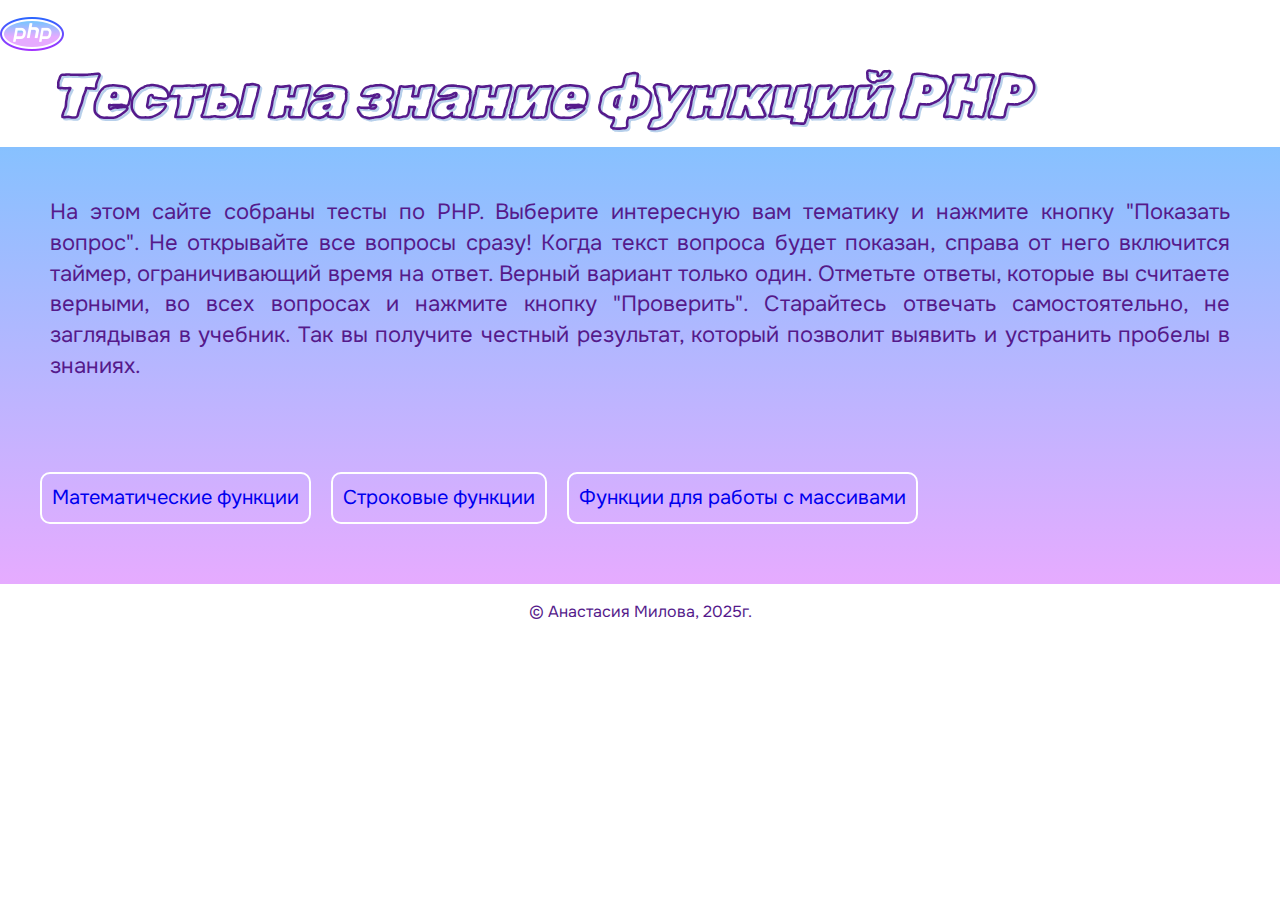
<file: index.html>
<!DOCTYPE html>
<html lang="en">
<head>
    <meta charset="UTF-8">
    <meta name="viewport" content="width=device-width, initial-scale=1.0">
    <title>Тесты по PHP</title>
    <meta name="description" content="Проверьте знания функций PHP онлайн!">
    <link rel="icon" href="comp.png" type="image/png"> 
    <link rel="stylesheet" href="reset.css">
    <link rel="stylesheet" href="style.css">
</head>
<body>
    <header>
    <img src="logo.png" alt="...">
    <h1>Тесты на знание функций PHP</h1>
    </header>
    <main>
        <p>На этом сайте собраны тесты по PHP. Выберите интересную вам тематику и нажмите кнопку "Показать вопрос". Не открывайте все вопросы сразу! Когда текст вопроса будет показан, справа от него включится таймер, ограничивающий время на ответ.  Верный вариант только один. Отметьте ответы, которые вы считаете верными, во всех вопросах и нажмите кнопку "Проверить". Старайтесь отвечать самостоятельно, не заглядывая в учебник. Так вы получите честный результат, который позволит выявить и устранить пробелы в знаниях.</p>
        <div class="links">
            <a href="math.html">Математические функции</a>
            <a href="string.html">Строковые функции</a>
            <a href="arrs.html">Функции для работы с массивами</a>
    
        </div>
    </main>
    <footer>
        <p>© Анастасия Милова, 2025г.</p>
    </footer>
</body>
</file>
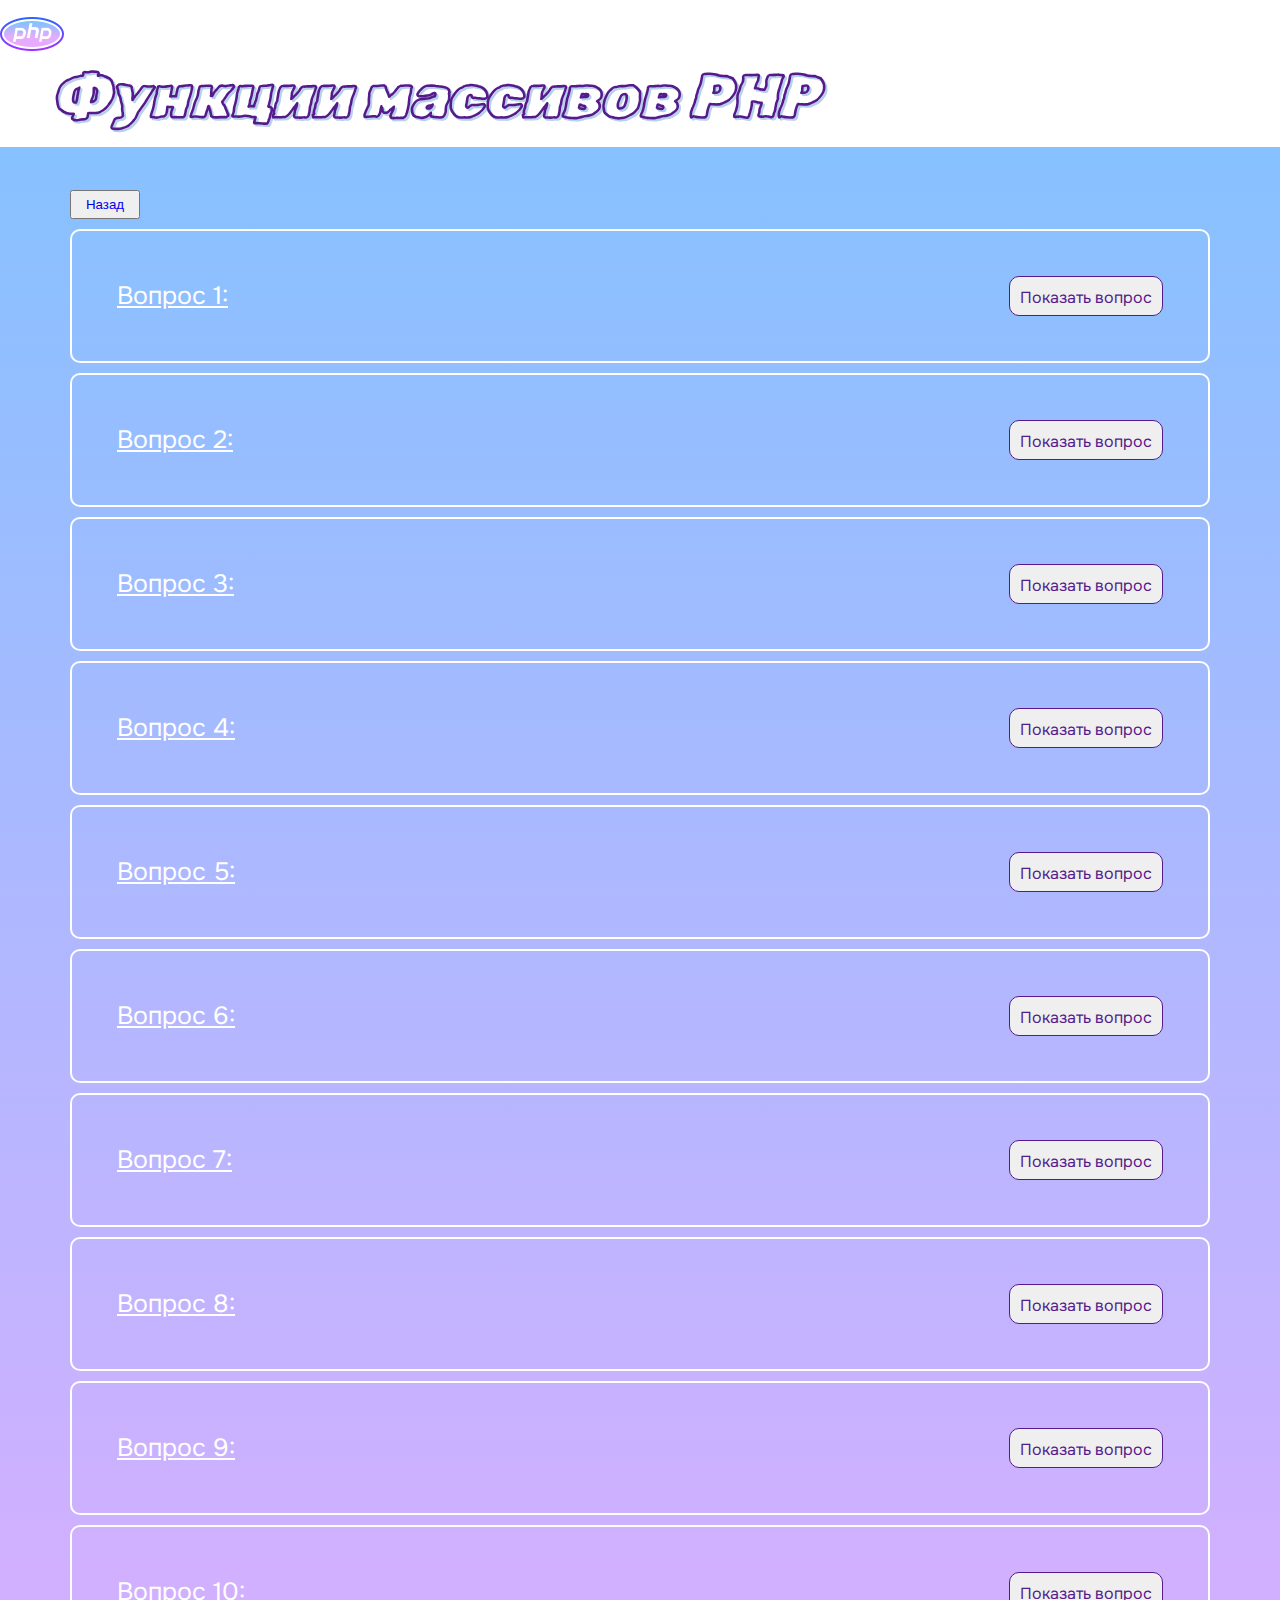
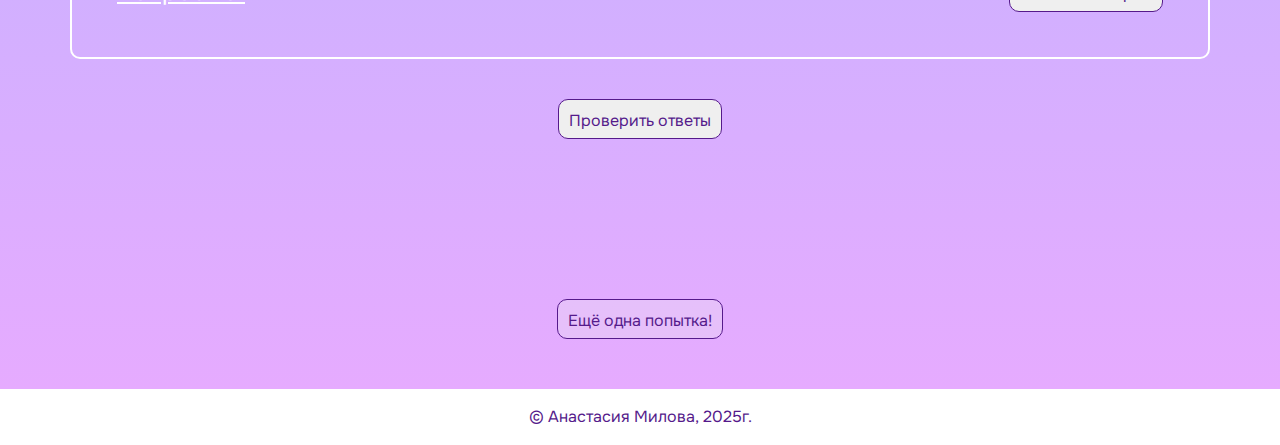
<file: arrs.html>
<!DOCTYPE html>
<html lang="en">
<head>
    <meta charset="UTF-8">
    <meta name="viewport" content="width=device-width, initial-scale=1.0">
    <title>Тест на знание  функций массивов PHP</title>
    <meta name="description" content="Проверьте знания  функций массивов PHP онлайн!">
    <link rel="icon" href="comp.png" type="image/png"> 
    <link rel="stylesheet" href="reset.css">
    <link rel="stylesheet" href="style.css">
</head>
<body>
    <header>
    <img src="logo.png" alt="...">
    <h1>Функции массивов PHP</h1>
    </header>
    <main class="test-main">
        <button class="block-button home"><a href="index.html">Назад</a></button>
        <div class="block">
            <div>
                <p class="question"><span class="question-name">Вопрос 1:</span></p>
                <div class="answers">
                    <label><input class="radio1" type="radio" name="Q1" value="0">   count_values()</label>
                    <label><input class="radio1" type="radio" name="Q1" value="1">   array_count_values()</label>
                    <label><input class="radio1" type="radio" name="Q1" value="0">   array_length()</label>
                    <label><input class="radio1" type="radio" name="Q1" value="0">   array_length_values()</label>

                </div>
            </div>
            <div class="timer">
                <button class="show1">Показать <span class="invisible">вопрос</span></button>
            </div>
        </div>
          <div class="block">
            <div>
                <p class="question"><span class="question-name">Вопрос 2:</span></p>
                <div class="answers">
                    <label><input class="radio2" type="radio" name="Q2" value="0">   Отстортировать исходный массив по убыванию</label>
                    <label><input class="radio2" type="radio" name="Q2" value="0">   Отстортировать исходный массив по возрастанию</label>
                    <label><input class="radio2" type="radio" name="Q2" value="0">   Создать массив из случайных элементов укзанного диапазона</label>
                    <label><input class="radio2" type="radio" name="Q2" value="1">   Создать массив из элементов указанного диапазона</label>

                </div>
            </div>
            <div class="timer">
                <button class="show2">Показать <span class="invisible">вопрос</span></button>
            </div>
        </div>
        <div class="block">
            <div>
                <p class="question"><span class="question-name">Вопрос 3:</span></p>
                <div class="answers">
                    <label><input class="radio3" type="radio" name="Q3" value="1">   array_keys() </label>
                    <label><input class="radio3" type="radio" name="Q3" value="0">   array_keys_range() </label>
                    <label><input class="radio3" type="radio" name="Q3" value="0">   array_keys_values()</label>
                    <label><input class="radio3" type="radio" name="Q3" value="0">   Такой функции в PHP нет</label>

                </div>
            </div>
            <div class="timer">
                <button class="show3">Показать <span class="invisible">вопрос</span></button>
            </div>
        </div>
        <div class="block">
            <div>
                <p class="question"><span class="question-name">Вопрос 4:</span></p>
                <div class="answers">
                    <label><input class="radio4" type="radio" name="Q4" value="0">   Исходный массив, из которого вырезанна часть</label>
                    <label><input class="radio4" type="radio" name="Q4" value="0">   Новый массив, содержащий исходный массив без вырезанной части</label>
                    <label><input class="radio4" type="radio" name="Q4" value="1">   Новый массив, часть исходного массива, вырезанная с помощью функции</label>
                    <label><input class="radio4" type="radio" name="Q4" value="0">   Ошибка. т.к. функция написана неправильно</label>

                </div>
            </div>
            <div class="timer">
                <button class="show4">Показать <span class="invisible">вопрос</span></button>
            </div>
        </div>
        <div class="block">
            <div>
                <p class="question"><span class="question-name">Вопрос 5:</span></p>
                <div class="answers">
                    <label><input class="radio5" type="radio" name="Q5" value="0">   Функция сортирует массив по убыванию ключей</label>
                    <label><input class="radio5" type="radio" name="Q5" value="0">   Функция сортирует массив по убыванию значений</label>
                    <label><input class="radio5" type="radio" name="Q5" value="1">   Функция сортирует массив по возрастанию ключей</label>
                    <label><input class="radio5" type="radio" name="Q5" value="0">   Функция сортирует массив по возрастанию значений</label>

                </div>
            </div>
            <div class="timer">
                <button class="show5">Показать <span class="invisible">вопрос</span></button>
            </div>
        </div>
        <div class="block">
            <div>
                <p class="question"><span class="question-name">Вопрос 6:</span></p>
                <div class="answers">
                    <label><input class="radio6" type="radio" name="Q6" value="0">   values_replace()</label>
                    <label><input class="radio6" type="radio" name="Q6" value="0">   values_change()</label>
                    <label><input class="radio6" type="radio" name="Q6" value="0">   array_change()</label>
                    <label><input class="radio6" type="radio" name="Q6" value="1">   array_replace()</label>

                </div>
            </div>
            <div class="timer">
                <button class="show6">Показать <span class="invisible">вопрос</span></button>
            </div>
        </div>
        <div class="block">
            <div>
                <p class="question"><span class="question-name">Вопрос 7:</span></p>
                <div class="answers">
                    <label><input class="radio7" type="radio" name="Q7" value="1">   array_unique()</label>
                    <label><input class="radio7" type="radio" name="Q7" value="0">   array_uniqum()</label>
                    <label><input class="radio7" type="radio" name="Q7" value="0">   array_remove_repeats()</label>
                    <label><input class="radio7" type="radio" name="Q7" value="0">   array_remove_doubles()</label>

                </div>
            </div>
            <div class="timer">
                <button class="show7">Показать <span class="invisible">вопрос</span></button>
            </div>
        </div>
        <div class="block">
            <div>
                <p class="question"><span class="question-name">Вопрос 8:</span></p>
                <div class="answers">
                    <label><input class="radio8" type="radio" name="Q8" value="0">   Ключ искомого элемента в массиве</label>
                    <label><input class="radio8" type="radio" name="Q8" value="0">   Количество элементов с заданным значением в массиве</label>
                    <label><input class="radio8" type="radio" name="Q8" value="1">   true/false</label>
                    <label><input class="radio8" type="radio" name="Q8" value="0">   Количество элементов в массиве </label>

                </div>
            </div>
            <div class="timer">
                <button class="show8">Показать <span class="invisible">вопрос</span></button>
            </div>
        </div>
        <div class="block">
            <div>
                <p class="question"><span class="question-name">Вопрос 9:</span></p>
                <div class="answers">
                    <label><input class="radio9" type="radio" name="Q9" value="1">   array_rand()</label>
                    <label><input class="radio9" type="radio" name="Q9" value="0">   shuffle()</label>
                    <label><input class="radio9" type="radio" name="Q9" value="0">   array_shuffle()</label>
                    <label><input class="radio9" type="radio" name="Q9" value="0">   array_random()</label>

                </div>
            </div>
            <div class="timer">
                <button class="show9">Показать <span class="invisible">вопрос</span></button>
            </div>
        </div>
        <div class="block">
            <div>
                <p class="question"><span class="question-name">Вопрос 10:</span></p>
                <div class="answers">
                    <label><input class="radio10" type="radio" name="Q10" value="0">   sort()</label>
                    <label><input class="radio10" type="radio" name="Q10" value="0">   rsort()</label>
                    <label><input class="radio10" type="radio" name="Q10" value="0">   arsort()</label>
                    <label><input class="radio10" type="radio" name="Q10" value="1">   asort()</label>

                </div>
            </div>
            <div class="timer">
                <button class="show10">Показать <span class="invisible">вопрос</span></button>
            </div>
        </div>
        <div class="block-result">
            <button class="check">Проверить ответы</button>
            <p class="result"></p>
            <button class="restart" disabled>Ещё одна попытка!</button>
        </div>
    </main>
    <footer>
        <p>© Анастасия Милова, 2025г.</p>
    </footer>
    <script src="script.js"></script>
    <script>let questionTexts = ['Какая функция использутся для подсчета элементов массива?','Каково назначение функции "range()"?','Какую функцию нужно использовать для создания нового массива, содержащего ключи исходного массива?', 'Каким будет результат выполнения функции "array_splice()"?', 'Каково назначение функции ksort()?', 'Какая функция применяются  для замены элементов массива элементами другого массива?', 'Какая функция используется для удаления повторяющихся значений в массиве?', 'Какой результат возвращает функция in_array()?', 'Какую функцию нужно использовать, чтобы  перемешать элементы массива в случайном порядке?', 'Какую функцию используют для сортировки  массива по возрастанию элементов с сохранением ключей?'];</script>
</body>
</file>
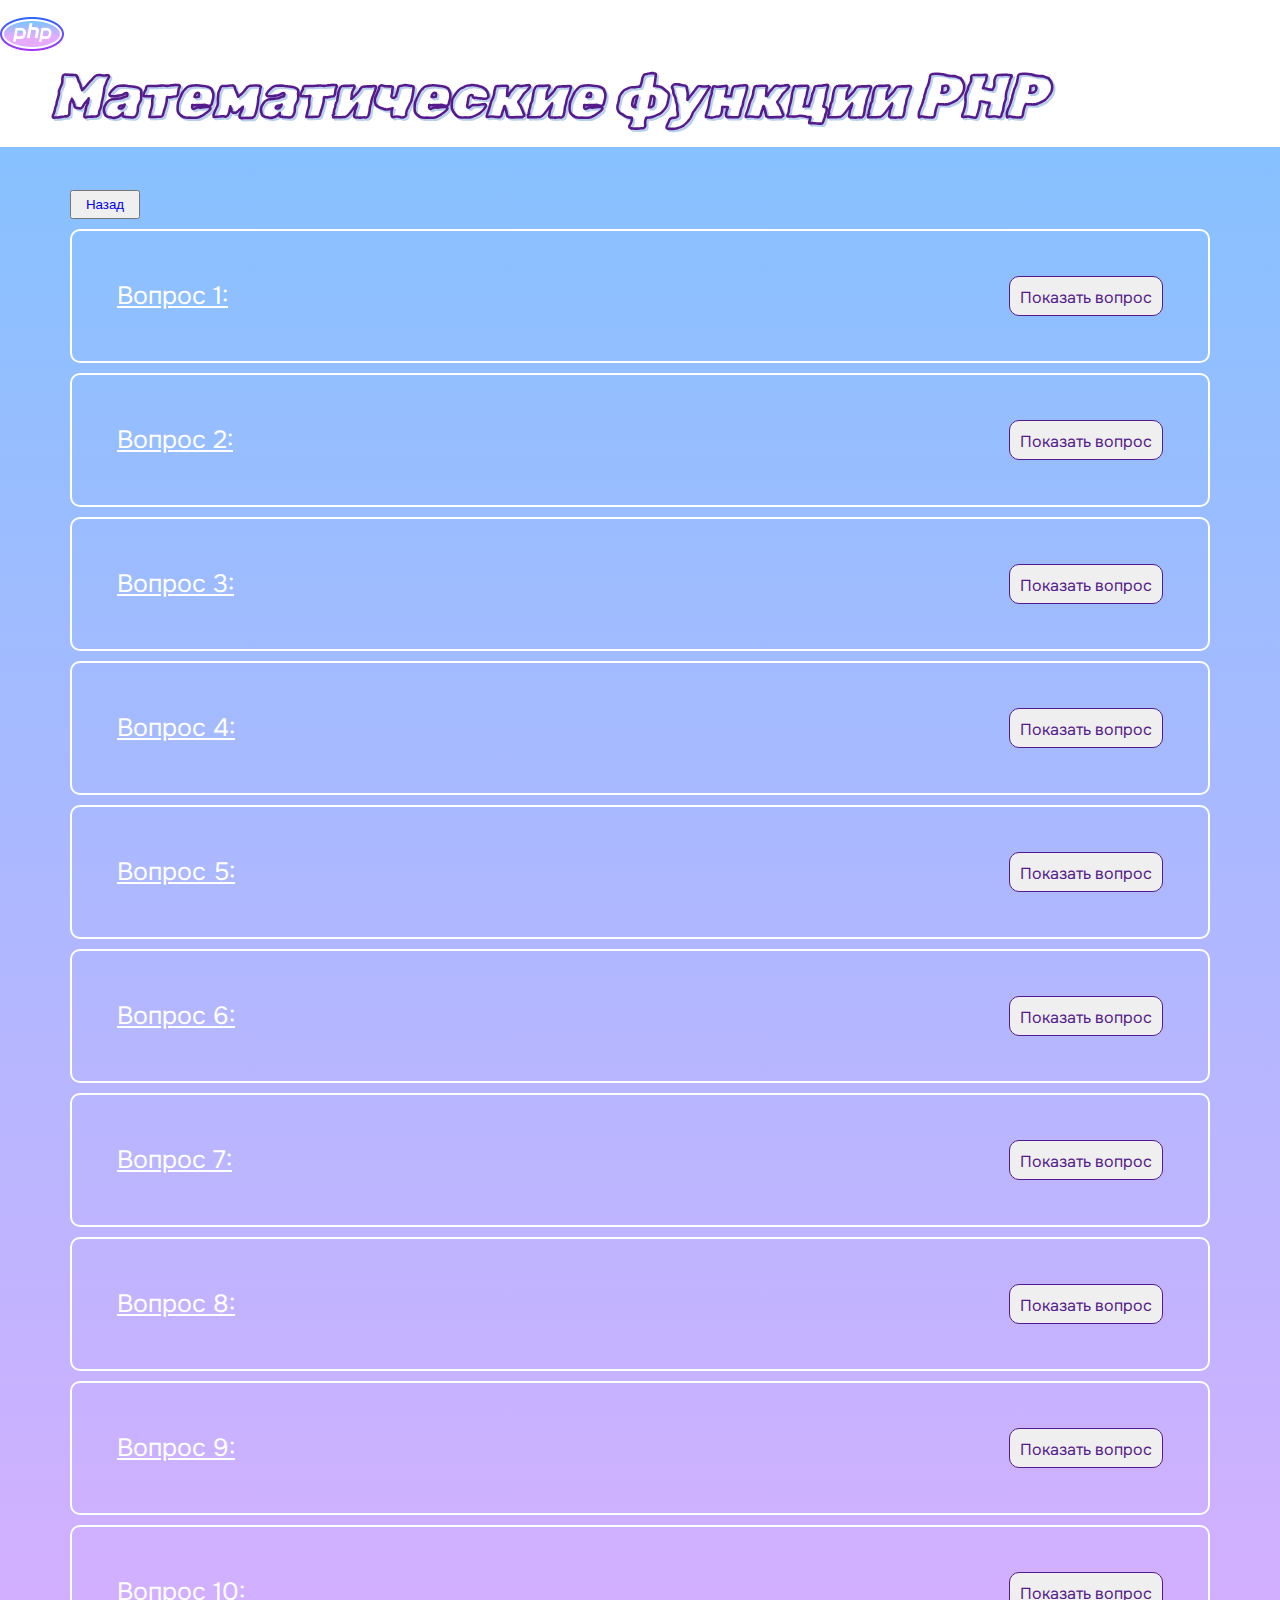
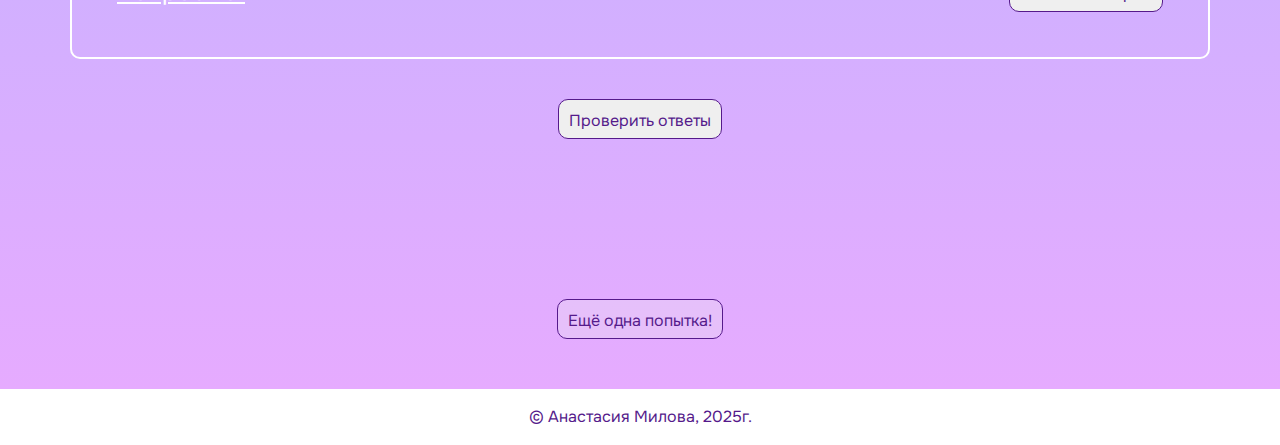
<file: math.html>
<!DOCTYPE html>
<html lang="en">
<head>
    <meta charset="UTF-8">
    <meta name="viewport" content="width=device-width, initial-scale=1.0">
    <title>Тест на знание математических функций PHP</title>
    <meta name="description" content="Проверьте знания математических функций PHP онлайн!">
    <link rel="icon" href="comp.png" type="image/png"> 
    <link rel="stylesheet" href="reset.css">
    <link rel="stylesheet" href="style.css">
</head>
<body>
    <header>
    <img src="logo.png" alt="...">
    <h1>Математические функции PHP</h1>
    </header>
    <main class="test-main">
        <button class="block-button home"><a href="index.html">Назад</a></button>
        <div class="block">
            <div>
                <p class="question"><span class="question-name">Вопрос 1:</span></p>
                <div class="answers">
                    <label><input class="radio1" type="radio" name="Q1" value="0">   root()</label>
                    <label><input class="radio1" type="radio" name="Q1" value="0">   sqrt</label>
                    <label><input class="radio1" type="radio" name="Q1" value="1">   sqrt()</label>
                    <label><input class="radio1" type="radio" name="Q1" value="0">   square</label>

                </div>
            </div>
            <div class="timer">
                <button class="show1">Показать <span class="invisible">вопрос</span></button>
            </div>
        </div>
          <div class="block">
            <div>
                <p class="question"><span class="question-name">Вопрос 2:</span></p>
                <div class="answers">
                    <label><input class="radio2" type="radio" name="Q2" value="0">   Только в виде числа</label>
                    <label><input class="radio2" type="radio" name="Q2" value="0">   Степень должна храниться в переменной</label>
                    <label><input class="radio2" type="radio" name="Q2" value="0">   Только в виде элемента массива</label>
                    <label><input class="radio2" type="radio" name="Q2" value="1">   Можно указать число либо переменную, в которой оно хранится</label>

                </div>
            </div>
            <div class="timer">
                <button class="show2">Показать <span class="invisible">вопрос</span></button>
            </div>
        </div>
        <div class="block">
            <div>
                <p class="question"><span class="question-name">Вопрос 3:</span></p>
                <div class="answers">
                    <label><input class="radio3" type="radio" name="Q3" value="1">   floor() </label>
                    <label><input class="radio3" type="radio" name="Q3" value="0">   pow() </label>
                    <label><input class="radio3" type="radio" name="Q3" value="0">   round()</label>
                    <label><input class="radio3" type="radio" name="Q3" value="0">   ceil()</label>

                </div>
            </div>
            <div class="timer">
                <button class="show3">Показать <span class="invisible">вопрос</span></button>
            </div>
        </div>
        <div class="block">
            <div>
                <p class="question"><span class="question-name">Вопрос 4:</span></p>
                <div class="answers">
                    <label><input class="radio4" type="radio" name="Q4" value="1">   Произведение всех элементов массива</label>
                    <label><input class="radio4" type="radio" name="Q4" value="0">   Объединение всех элементов массива в строку без разделителя</label>
                    <label><input class="radio4" type="radio" name="Q4" value="0">   Сумма элементов массива</label>
                    <label><input class="radio4" type="radio" name="Q4" value="0">   Массив, содержащий модули элементов исходного массива</label>

                </div>
            </div>
            <div class="timer">
                <button class="show4">Показать <span class="invisible">вопрос</span></button>
            </div>
        </div>
        <div class="block">
            <div>
                <p class="question"><span class="question-name">Вопрос 5:</span></p>
                <div class="answers">
                    <label><input class="radio5" type="radio" name="Q5" value="0">   Переводит число из двоичной системы счисления в десятичную</label>
                    <label><input class="radio5" type="radio" name="Q5" value="0">   Делит 2 числа  без остатка</label>
                    <label><input class="radio5" type="radio" name="Q5" value="1">   Переводит число из десятичной системы счисления в двоичную</label>
                    <label><input class="radio5" type="radio" name="Q5" value="0">   Возводит число в квадрат</label>

                </div>
            </div>
            <div class="timer">
                <button class="show5">Показать <span class="invisible">вопрос</span></button>
            </div>
        </div>
        <div class="block">
            <div>
                <p class="question"><span class="question-name">Вопрос 6:</span></p>
                <div class="answers">
                    <label><input class="radio6" type="radio" name="Q6" value="0">   extrem_max() и extrem_min()</label>
                    <label><input class="radio6" type="radio" name="Q6" value="1">   max() и min()</label>
                    <label><input class="radio6" type="radio" name="Q6" value="0">   ceil() и floor()</label>
                    <label><input class="radio6" type="radio" name="Q6" value="0">   array_maximum() и array_minimum()</label>

                </div>
            </div>
            <div class="timer">
                <button class="show6">Показать <span class="invisible">вопрос</span></button>
            </div>
        </div>
        <div class="block">
            <div>
                <p class="question"><span class="question-name">Вопрос 7:</span></p>
                <div class="answers">
                    <label><input class="radio7" type="radio" name="Q7" value="0">   Только числа через запятую</label>
                    <label><input class="radio7" type="radio" name="Q7" value="0">   Числа через запятую, любой массив или строка (PHP автоматически преобразует её к числу)</label>
                    <label><input class="radio7" type="radio" name="Q7" value="1">   Числа через запятую или массив чисел</label>
                    <label><input class="radio7" type="radio" name="Q7" value="0">   Только массив чисел</label>

                </div>
            </div>
            <div class="timer">
                <button class="show7">Показать <span class="invisible">вопрос</span></button>
            </div>
        </div>
        <div class="block">
            <div>
                <p class="question"><span class="question-name">Вопрос 8:</span></p>
                <div class="answers">
                    <label><input class="radio8" type="radio" name="Q8" value="0">   Такой функции нет, PHP работает только с радианами</label>
                    <label><input class="radio8" type="radio" name="Q8" value="0">   rad_to_degs()</label>
                    <label><input class="radio8" type="radio" name="Q8" value="0">   Такой функции нет, PHP работает только с градусами</label>
                    <label><input class="radio8" type="radio" name="Q8" value="1">   rad2deg() </label>

                </div>
            </div>
            <div class="timer">
                <button class="show8">Показать <span class="invisible">вопрос</span></button>
            </div>
        </div>
        <div class="block">
            <div>
                <p class="question"><span class="question-name">Вопрос 9:</span></p>
                <div class="answers">
                    <label><input class="radio9" type="radio" name="Q9" value="1">   mt_rand()</label>
                    <label><input class="radio9" type="radio" name="Q9" value="0">   math_random()</label>
                    <label><input class="radio9" type="radio" name="Q9" value="0">   rand_int()</label>
                    <label><input class="radio9" type="radio" name="Q9" value="0">   random_integer()</label>

                </div>
            </div>
            <div class="timer">
                <button class="show9">Показать <span class="invisible">вопрос</span></button>
            </div>
        </div>
        <div class="block">
            <div>
                <p class="question"><span class="question-name">Вопрос 10:</span></p>
                <div class="answers">
                    <label><input class="radio10" type="radio" name="Q10" value="0">   Любые данные через запятую</label>
                    <label><input class="radio10" type="radio" name="Q10" value="0">   Числа, из которых нужно выбрать случайное, через запятую</label>
                    <label><input class="radio10" type="radio" name="Q10" value="0">   Массив чисел, из которых будет выбран элемент</label>
                    <label><input class="radio10" type="radio" name="Q10" value="1">   Минимальное и максимальное возможное число</label>

                </div>
            </div>
            <div class="timer">
                <button class="show10">Показать <span class="invisible">вопрос</span></button>
            </div>
        </div>
        <div class="block-result">
            <button class="check">Проверить ответы</button>
            <p class="result"></p>
            <button class="restart" disabled>Ещё одна попытка!</button>
        </div>
    </main>
    <footer>
        <p>© Анастасия Милова, 2025г.</p>
    </footer>
    <script src="script.js"></script>
    <script>let questionTexts = ['Какая функция использутся для нахождения квадратного корня числа?','В каком виде может быть представлена степень при возведении числа в степень?','Какую функцию нужно использовать для округления числа в меньшую сторону?', 'Каким будет результат выполнения функции "array_product($arr)"?', 'Какой результат возвращает функция "decbin()"?', 'Какие функции применяют для получения наибольшего и наименьшего значений массива?', 'Какие данные могут быть переданы в качестве аргументов функций, определяющих минимальное/максимальное число?', 'Какая функция переводит значение в радианах в градусы?', 'Какая функция предназначена для генерации случайного числа?', 'Какие аргументы принимает функция генерации случайного числа?'];</script>
</body>
</file>
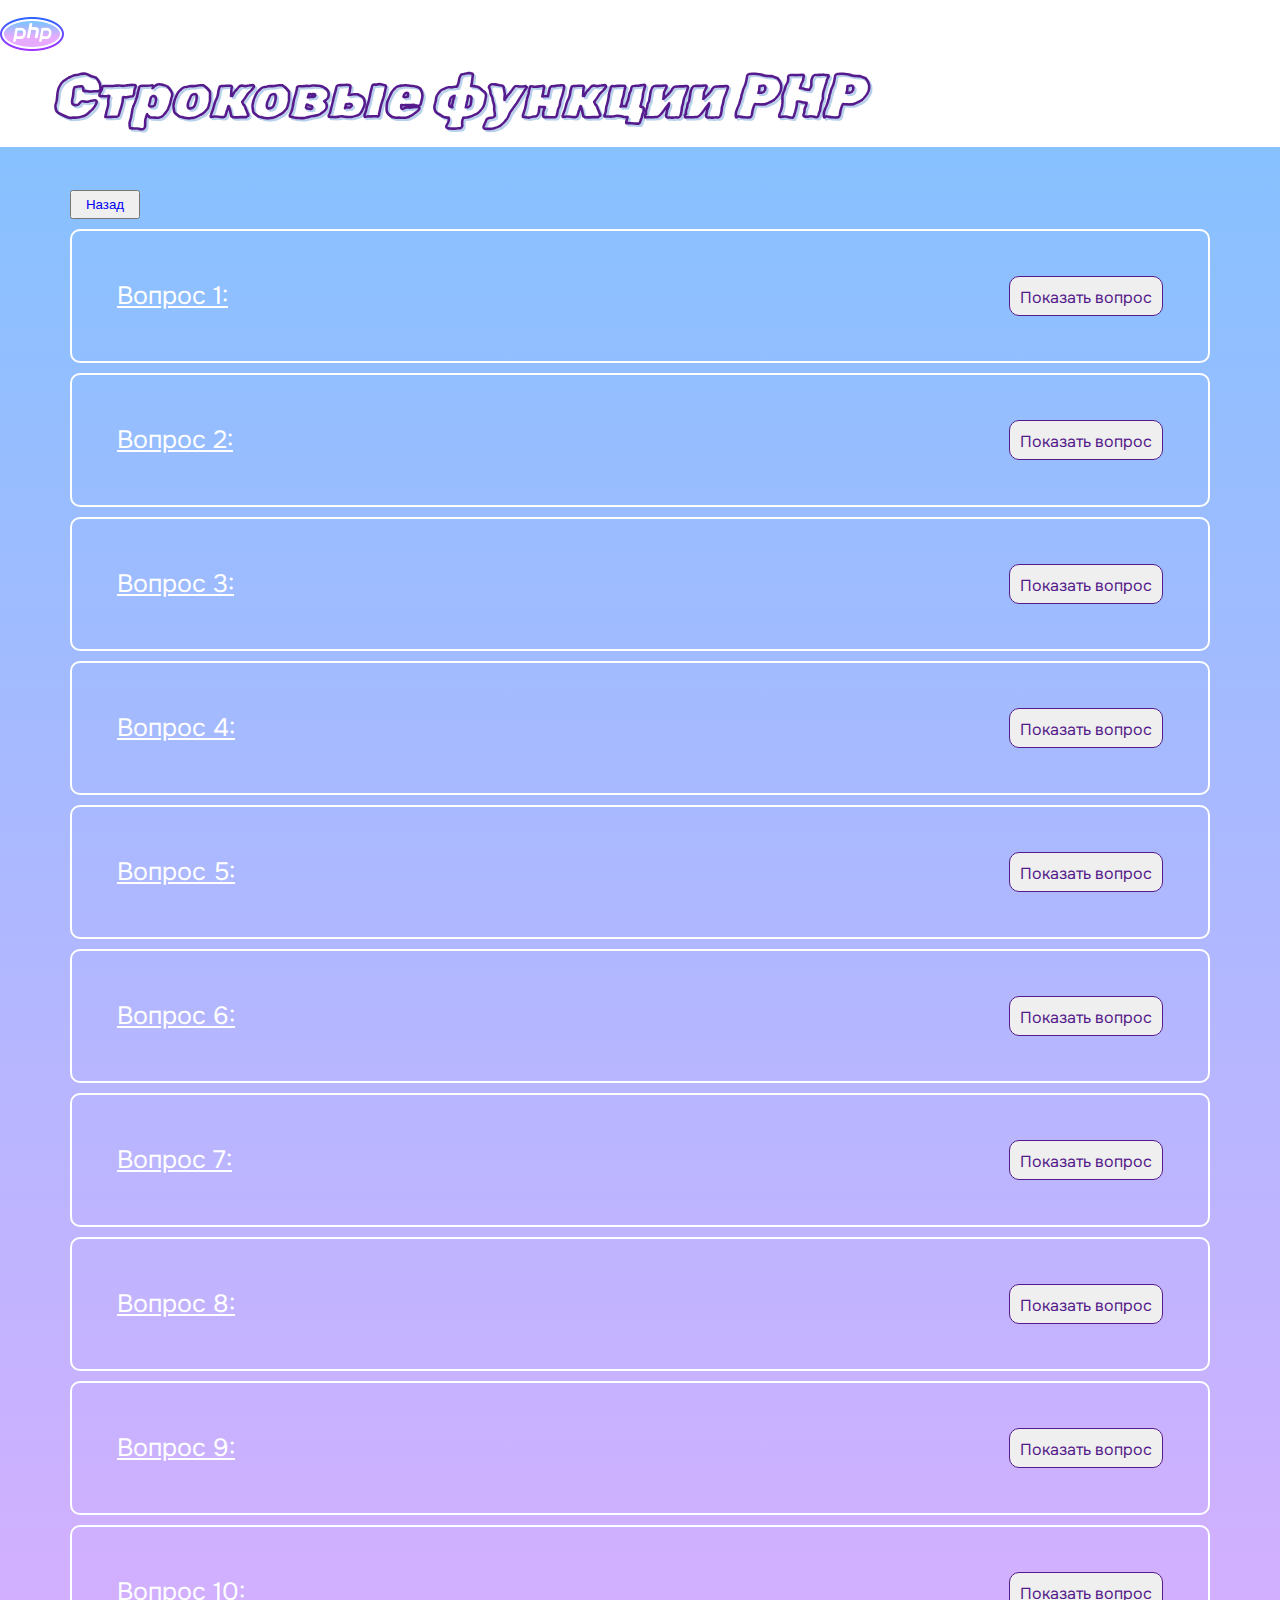
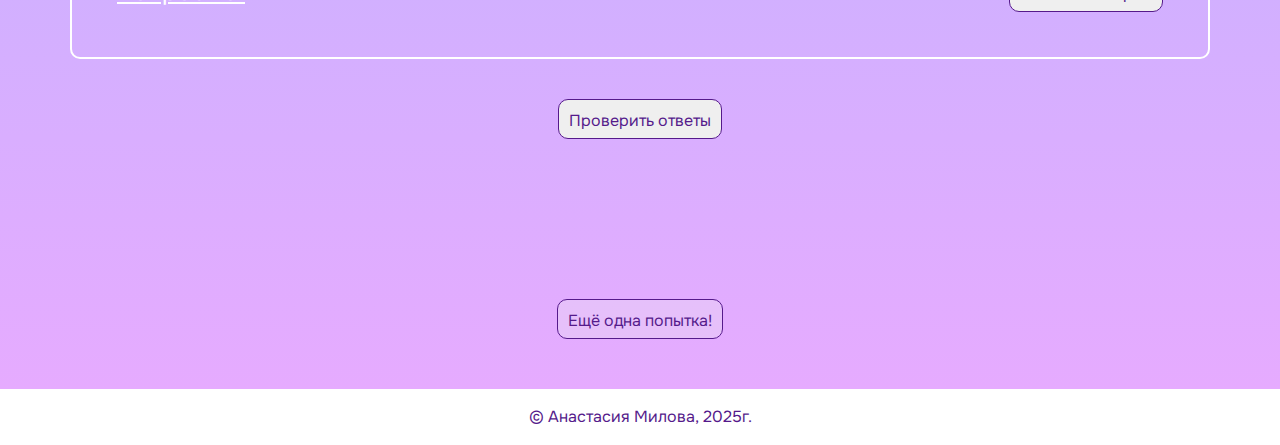
<file: string.html>
<!DOCTYPE html>
<html lang="en">
<head>
    <meta charset="UTF-8">
    <meta name="viewport" content="width=device-width, initial-scale=1.0">
    <title>Тест на знание строковых функций PHP</title>
    <meta name="description" content="Проверьте знания строковых функций PHP онлайн!">
    <link rel="icon" href="comp.png" type="image/png"> 
    <link rel="stylesheet" href="reset.css">
    <link rel="stylesheet" href="style.css">
</head>
<body>
    <header>
    <img src="logo.png" alt="...">
    <h1>Строковые функции PHP</h1>
    </header>
    <main class="test-main">
        <button class="block-button home"><a href="index.html">Назад</a></button>
        <div class="block">
            <div>
                <p class="question"><span class="question-name">Вопрос 1:</span></p>
                <div class="answers">
                    <label><input class="radio1" type="radio" name="Q1" value="0">   trim()</label>
                    <label><input class="radio1" type="radio" name="Q1" value="1">   rtrim()</label>
                    <label><input class="radio1" type="radio" name="Q1" value="0">   ltrim()</label>
                    <label><input class="radio1" type="radio" name="Q1" value="0">   cut()</label>
                    <label><input class="radio1" type="radio" name="Q1" value="0" checked>   Дайте подумать</label>

                </div>
            </div>
            <div class="timer">
                <button class="show1">Показать <span class="invisible">вопрос</span></button>
            </div>
        </div>
          <div class="block">
            <div>
                <p class="question"><span class="question-name">Вопрос 2:</span></p>
                <div class="answers">
                    <label><input class="radio2" type="radio" name="Q2" value="0">   implode()</label>
                    <label><input class="radio2" type="radio" name="Q2" value="1">   explode()</label>
                    <label><input class="radio2" type="radio" name="Q2" value="0">   chunk_split()</label>
                    <label><input class="radio2" type="radio" name="Q2" value="0">   slice()</label>
                    <label><input class="radio2" type="radio" name="Q2" value="0" checked>   Дайте подумать</label>

                </div>
            </div>
            <div class="timer">
                <button class="show2">Показать <span class="invisible">вопрос</span></button>
            </div>
        </div>
        <div class="block">
            <div>
                <p class="question"><span class="question-name">Вопрос 3:</span></p>
                <div class="answers">
                    <label><input class="radio3" type="radio" name="Q3" value="1">   Строка, позиция первого вырезаемого символа, количество символов</label>
                    <label><input class="radio3" type="radio" name="Q3" value="0">   Позиция первого вырезаемого символа, количество символов, строка</label>
                    <label><input class="radio3" type="radio" name="Q3" value="0">   Строка, подстрока</label>
                    <label><input class="radio3" type="radio" name="Q3" value="0">   Подстрока, строка</label>
                    <label><input class="radio3" type="radio" name="Q3" value="0" checked>   Дайте подумать</label>
                </div>
            </div>
            <div class="timer">
                <button class="show3">Показать <span class="invisible">вопрос</span></button>
            </div>
        </div>
        <div class="block">
            <div>
                <p class="question"><span class="question-name">Вопрос 4:</span></p>
                <div class="answers">
                    <label><input class="radio4" type="radio" name="Q4" value="1">   rtrim('string.', '.')</label>
                    <label><input class="radio4" type="radio" name="Q4" value="0">   rtrim(string., .)</label>
                    <label><input class="radio4" type="radio" name="Q4" value="0">   rtrim('.', string.)</label>
                    <label><input class="radio4" type="radio" name="Q4" value="0">   substr('string', '.', 1)</label>
                    <label><input class="radio4" type="radio" name="Q4" value="0" checked>   Дайте подумать</label>

                </div>
            </div>
            <div class="timer">
                <button class="show4">Показать <span class="invisible">вопрос</span></button>
            </div>
        </div>
        <div class="block">
            <div>
                <p class="question"><span class="question-name">Вопрос 5:</span></p>
                <div class="answers">
                    <label><input class="radio5" type="radio" name="Q5" value="0">   Функция сохраняет теги HTML из строки в переменную</label>
                    <label><input class="radio5" type="radio" name="Q5" value="0">   Функция преобразует строку в код HTML</label>
                    <label><input class="radio5" type="radio" name="Q5" value="0">   Функция позволяет вывести теги в браузер в виде строки</label>
                    <label><input class="radio5" type="radio" name="Q5" value="1">   Функция удаляет HTML теги из строки</label>
                    <label><input class="radio5" type="radio" name="Q5" value="0" checked>   Дайте подумать</label>

                </div>
            </div>
            <div class="timer">
                <button class="show5">Показать <span class="invisible">вопрос</span></button>
            </div>
        </div>
        <div class="block">
            <div>
                <p class="question"><span class="question-name">Вопрос 6:</span></p>
                <div class="answers">
                    <label><input class="radio6" type="radio" name="Q6" value="1">   Позицию первого вхождения подстроки в строку либо "false", если подстрока не найдена</label>
                    <label><input class="radio6" type="radio" name="Q6" value="0">   "true", если подстрока найдена, или "false", если нет </label>
                    <label><input class="radio6" type="radio" name="Q6" value="0">   Позицию первого вхождения подстроки в строку либо "undefined", если подстрока не найдена</label>
                    <label><input class="radio6" type="radio" name="Q6" value="0">   Позицию последнего вхождения подстроки в строку либо "false", если подстрока не найдена</label>
                    <label><input class="radio6" type="radio" name="Q6" value="0" checked>   Дайте подумать</label>

                </div>
            </div>
            <div class="timer">
                <button class="show6">Показать <span class="invisible">вопрос</span></button>
            </div>
        </div>
        <div class="block">
            <div>
                <p class="question"><span class="question-name">Вопрос 7:</span></p>
                <div class="answers">
                    <label><input class="radio7" type="radio" name="Q7" value="0">   Такой функции нет</label>
                    <label><input class="radio7" type="radio" name="Q7" value="1">   strrev()</label>
                    <label><input class="radio7" type="radio" name="Q7" value="0">   strreverce()</label>
                    <label><input class="radio7" type="radio" name="Q7" value="0">   reverce_string()</label>
                    <label><input class="radio7" type="radio" name="Q7" value="0" checked>   Дайте подумать</label>

                </div>
            </div>
            <div class="timer">
                <button class="show7">Показать <span class="invisible">вопрос</span></button>
            </div>
        </div>
        <div class="block">
            <div>
                <p class="question"><span class="question-name">Вопрос 8:</span></p>
                <div class="answers">
                    <label><input class="radio8" type="radio" name="Q8" value="0">   strlen($string)</label>
                    <label><input class="radio8" type="radio" name="Q8" value="0">   strlength($string)</label>
                    <label><input class="radio8" type="radio" name="Q8" value="0">   strlength()</label>
                    <label><input class="radio8" type="radio" name="Q8" value="1">   mb_strlen($string) </label>
                    <label><input class="radio8" type="radio" name="Q8" value="0" checked>   Дайте подумать</label>

                </div>
            </div>
            <div class="timer">
                <button class="show8">Показать <span class="invisible">вопрос</span></button>
            </div>
        </div>
        <div class="block">
            <div>
                <p class="question"><span class="question-name">Вопрос 9:</span></p>
                <div class="answers">
                    <label><input class="radio9" type="radio" name="Q9" value="1">   Переводит строку, состоящую из латинских символов, в нижний регистр</label>
                    <label><input class="radio9" type="radio" name="Q9" value="0">   Переводит любую строку в нижний регистр</label>
                    <label><input class="radio9" type="radio" name="Q9" value="0">   Переводит первый символ любой строки в нижний регистр</label>
                    <label><input class="radio9" type="radio" name="Q9" value="0">   Переводит первый символ строки, состоящей из латинских символов, в нижний регистр</label>
                    <label><input class="radio9" type="radio" name="Q9" value="0" checked>   Дайте подумать</label>

                </div>
            </div>
            <div class="timer">
                <button class="show9">Показать <span class="invisible">вопрос</span></button>
            </div>
        </div>
        <div class="block">
            <div>
                <p class="question"><span class="question-name">Вопрос 10:</span></p>
                <div class="answers">
                    <label><input class="radio10" type="radio" name="Q10" value="0">   count_chars</label>
                    <label><input class="radio10" type="radio" name="Q10" value="0">   mb_substr_count()</label>
                    <label><input class="radio10" type="radio" name="Q10" value="0">   substr_count()</label>
                    <label><input class="radio10" type="radio" name="Q10" value="1">   str_word_count()</label>
                    <label><input class="radio10" type="radio" name="Q10" value="0" checked>   Дайте подумать</label>

                </div>
            </div>
            <div class="timer">
                <button class="show10">Показать <span class="invisible">вопрос</span></button>
            </div>
        </div>
        <div class="block-result">
            <button class="check">Проверить ответы</button>
            <p class="result"></p>
            <button class="restart" disabled>Ещё одна попытка!</button>
        </div>
    </main>
    <footer>
        <p>© Анастасия Милова, 2025г.</p>
    </footer>
    <script src="script.js"></script>
    <script>let questionTexts = ['С помощью какой функции можно убрать пробелы в конце строки?','Какая функция разбивает строку по заданному разделителю?','Какие параметры принимает функция substr()?', 'Какая функция нужна, чтобы вырезать точку в конце строки?', 'Каково назначение функции "strip_tags()"?', 'Какой результат возвращает функция "strpos()"?', 'Какая функция возвращает символы заданной строки в обратном порядке?', 'Какую функцию нужно использовать, чтобы узнать количество символов в строке $string = "строка"?', 'Каково назначение функции "strtolower()"?', 'Какая функция используется для подсчёта слов в строке?'];</script>
</body>
</file>
<file: style.css>
@import url('https://fonts.googleapis.com/css2?family=Rubik+Scribble&display=swap');
@import url('https://fonts.googleapis.com/css2?family=Onest:wght@100..900&display=swap');
@media screen and (min-device-width:300px) and (max-device-width: 650px) {
    h1 {
        display: none;
    }

    .question {
        font-size: 10px;
        padding: 10px 10px 30px 10px;
    }

    .question-name {
        font-size: 12px;
    }

    .invisible {
        display: none;
    }

    .timer {
        font-size: 14px;
        margin-left: 10px;
        color: rgb(145, 18, 60);
        border-radius: 50px;
    }

    .block {
        margin: 0px;
        padding: 5px;
    }

    .block button {
        width: 100px;
        font-size: 6px;
        padding: 0px;
        margin: 0px;
    }

};
    

header {
    margin:30px;
    display: flex;
    width: 100%;
    padding: 20px;
    
}

h1 {
    font-size: 60px;
    margin-left: 50px;
    color: #551a8b;
    text-shadow: #b7d0eb 2px 2px; 
    font-family: Rubik Scribble;
    font-style: italic;
    font-weight: bold;
    padding-bottom: 20px;
}

main {
    background: linear-gradient(to bottom, #87c1ff, #e6abff);
    width: 100%;
    text-align: justify;
    line-height: 1.4;
    color:#551a8b;
    font-size: 22px;
    font-family: Onest;
    padding-bottom: 20px;
}

main p {
    padding: 50px;
}

.links {
    padding: 40px;
    display: flex;
    flex-wrap: wrap;
    gap: 20px;

}

.links a {
    text-decoration: none;
    border: 2px solid white;
    border-radius: 10px;
    padding: 10px;
    font-size: 20px;
}

.links a:hover {
    scale: 1.01;
    transition: 0.5s;
    cursor: pointer;
}

.links a:active {
    color: aqua;
}

footer {
    text-align: center;
    font-family: Onest;
    font-size: 16px;
    color: #551a8b;
    padding: 20px;
    height: 20%;
}

.test-main {
    padding-top: 40px;
}

.home {
    margin-left: 70px;
    width: 70px;
    padding: 5px;
}

.home a {
    text-decoration: none;
}

.block {
    display: flex;
    justify-content: space-between;
    align-items: center;
    border: 2px solid white;
    border-radius: 10px;
    padding: 15px;
    margin: 10px 70px;
}

.block button, .block-result button {
    box-sizing: border-box;
    height: 40px;
    padding: 10px;
    text-align: center;
    border: 1px solid #551a8b;
    border-radius: 10px;
    font-family: Onest;
    color: #551a8b;
    font-size: 16px;
    cursor: pointer;
    margin: 30px;
}

.question {
    margin: -20px;
    font-size: 18px;
}

.question-name {
    color: white;
    text-decoration: underline;
    font-size: 25px;
}

.answers {
   display: none;
   gap: 15px;
    flex-direction: column;
    font-size: 16px;
}

.block-result {
    text-align: center;
}
</file>
